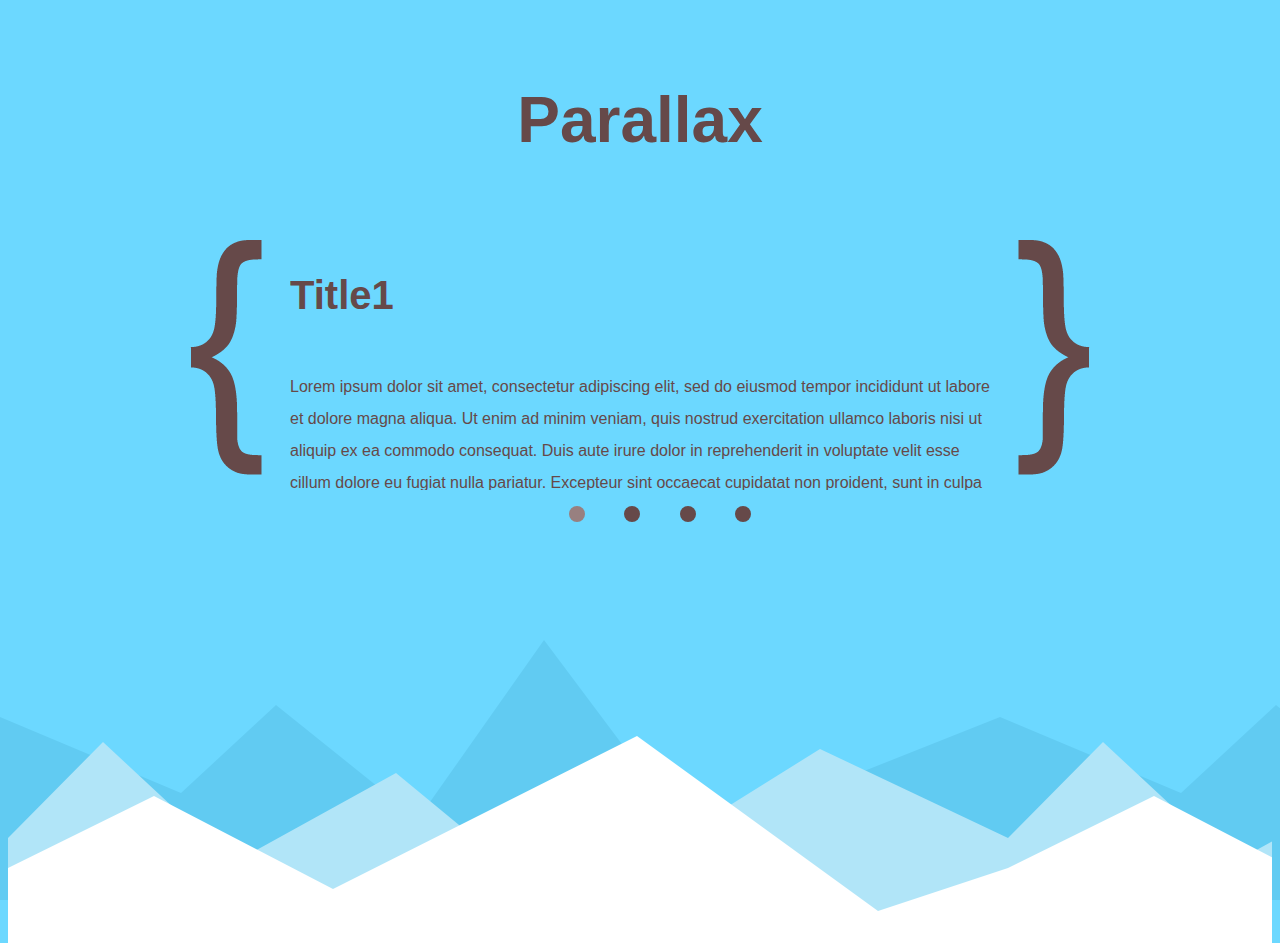
<file: 16_parallax/index.html>
<!DOCTYPE html>
<html lang="ja">
<head>
  <meta charset="UTF-8">
  <title>Lesson_16_parallax</title>
  <!-- CSS -->
  <!-- reset.css -->
  <link rel="stylsheet" href="css/reset.css">
  <!-- style.css -->
  <link rel="stylesheet" href="css/style.css">
  <!-- JS -->
  <!-- jQuery -->
  <script src="https://code.jquery.com/jquery-3.7.0.min.js"integrity="sha256-2Pmvv0kuTBOenSvLm6bvfBSSHrUJ+3A7x6P5Ebd07/g=" crossorigin="anonymous"></script>
  <!-- script -->
  <script src="js/script.js"></script>
</head>
<body>
  <div id="bg1">
    <div id="bg2">
      <header>
        <h1>Parallax</h1>
      </header>

      <main>
        <div id="slide">
          <div id="sections">
            <section>
              <h2>Title1</h2>
              <p>
                Lorem ipsum dolor sit amet, consectetur adipiscing elit, sed do eiusmod tempor
                incididunt ut labore et dolore magna aliqua. Ut enim ad minim veniam, quis nostrud
                exercitation ullamco laboris nisi ut aliquip ex ea commodo consequat. Duis aute irure
                dolor in reprehenderit in voluptate velit esse cillum dolore eu fugiat nulla pariatur.
                Excepteur sint occaecat cupidatat non proident, sunt in culpa qui officia deserunt
                mollit anim id est laborum.

              </p>
            </section>

            <section>
              <h2>Title2</h2>
              <p>
                Lorem ipsum dolor sit amet, consectetur adipiscing elit, sed do eiusmod tempor
                incididunt ut labore et dolore magna aliqua. Ut enim ad minim veniam, quis nostrud
                exercitation ullamco laboris nisi ut aliquip ex ea commodo consequat. Duis aute irure
                dolor in reprehenderit in voluptate velit esse cillum dolore eu fugiat nulla pariatur.
                Excepteur sint occaecat cupidatat non proident, sunt in culpa qui officia deserunt
                mollit anim id est laborum.

              </p>
            </section>

            <section>
              <h2>Title3</h2>
              <p>
                Lorem ipsum dolor sit amet, consectetur adipiscing elit, sed do eiusmod tempor
                incididunt ut labore et dolore magna aliqua. Ut enim ad minim veniam, quis nostrud
                exercitation ullamco laboris nisi ut aliquip ex ea commodo consequat. Duis aute irure
                dolor in reprehenderit in voluptate velit esse cillum dolore eu fugiat nulla pariatur.
                Excepteur sint occaecat cupidatat non proident, sunt in culpa qui officia deserunt
                mollit anim id est laborum.

              </p>
            </section>
            <section>
              <h2>Title4</h2>
              <p>
                Lorem ipsum dolor sit amet, consectetur adipiscing elit, sed do eiusmod tempor
                incididunt ut labore et dolore magna aliqua. Ut enim ad minim veniam, quis nostrud
                exercitation ullamco laboris nisi ut aliquip ex ea commodo consequat. Duis aute irure
                dolor in reprehenderit in voluptate velit esse cillum dolore eu fugiat nulla pariatur.
                Excepteur sint occaecat cupidatat non proident, sunt in culpa qui officia deserunt
                mollit anim id est laborum.

              </p>
            </section>
          </div>
        </div>

        <ul>
          <li><a href="#" class="current">1</a></li>
          <li><a href="#">2</a></li>
          <li><a href="#">3</a></li>
          <li><a href="#">4</a></li>
        </ul>
      </main>
    </div>
  </div>
</body>

</html>
</file>
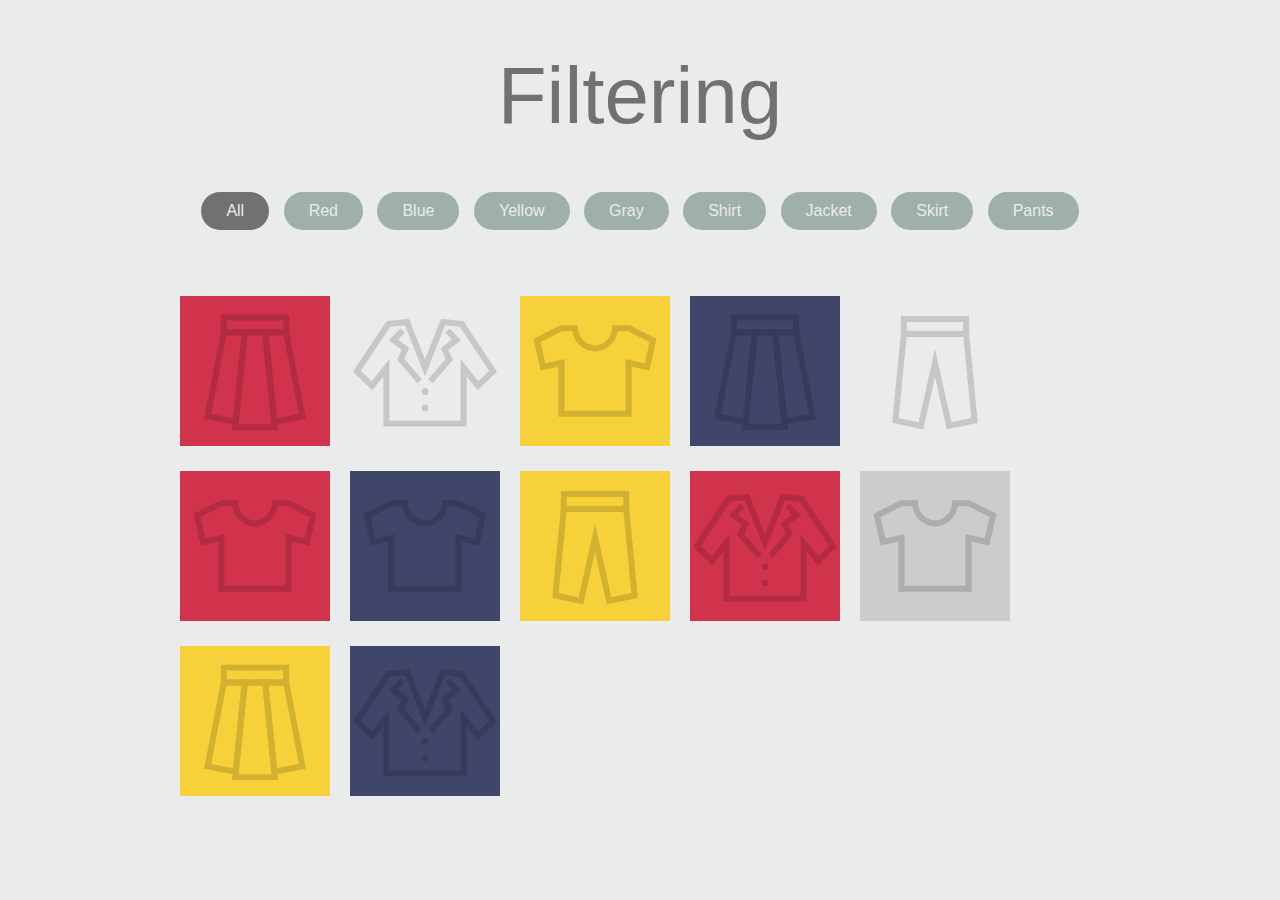
<file: 17_filtering/index.html>
<!DOCTYPE html>
<html lang="en">
<head>
  <meta charset="UTF-8">
  <title>Lesson_17_filtering</title>
  <!-- CSS -->
  <!-- reset.css -->
  <link rel="stylsheet" href="css/reset.css">
  <!-- style.css -->
  <link rel="stylesheet" href="css/style.css">
  <!-- JS -->
  <!-- jQuery -->
  <script src="https://code.jquery.com/jquery-3.7.0.min.js" integrity="sha256-2Pmvv0kuTBOenSvLm6bvfBSSHrUJ+3A7x6P5Ebd07/g=" crossorigin="anonymous"></script>
  <!-- script -->
  <script src="js/script.js"></script>
</head>
<body>
<div id="wrapper">
    <h1>Filtering</h1>

    <div id="buttons">
        <button value="all" class="current">All</button>
        <button value="red">Red</button>
        <button value="blue">Blue</button>
        <button value="yellow">Yellow</button>
        <button value="gray">Gray</button>
        <button value="shirt">Shirt</button>
        <button value="jacket">Jacket</button>
        <button value="skirt">Skirt</button>
        <button value="pants">Pants</button>
    </div>

    <ul id="list">
        <li class="red skirt">
            <img src="img/skirt.png" alt="item1"> 
        </li>
        <li class="grey jacket">
            <img src="img/jacket.png" alt="item2"> 
        </li>
        <li class="yellow shirt">
            <img src="img/shirt.png" alt="item3"> 
        </li>
        <li class="blue skirt">
            <img src="img/skirt.png" alt="item4"> 
        </li>
        <li class="grey pants">
            <img src="img/pants.png" alt="item5"> 
        </li>
        <li class="red shirt">
            <img src="img/shirt.png" alt="item6"> 
        </li>
        <li class="blue shirt">
            <img src="img/shirt.png" alt="item7"> 
        </li>
        <li class="yellow pants">
            <img src="img/pants.png" alt="item8"> 
        </li>
        <li class="red jacket">
            <img src="img/jacket.png" alt="item9"> 
        </li>
        <li class="gray shirt">
            <img src="img/shirt.png" alt="item10"> 
        </li>
        <li class="yellow skirt">
            <img src="img/skirt.png" alt="item11"> 
        </li>
        <li class="blue jacket">
            <img src="img/jacket.png" alt="item12"> 
        </li>
    </ul>
</div>
</body>
</html>
</file>
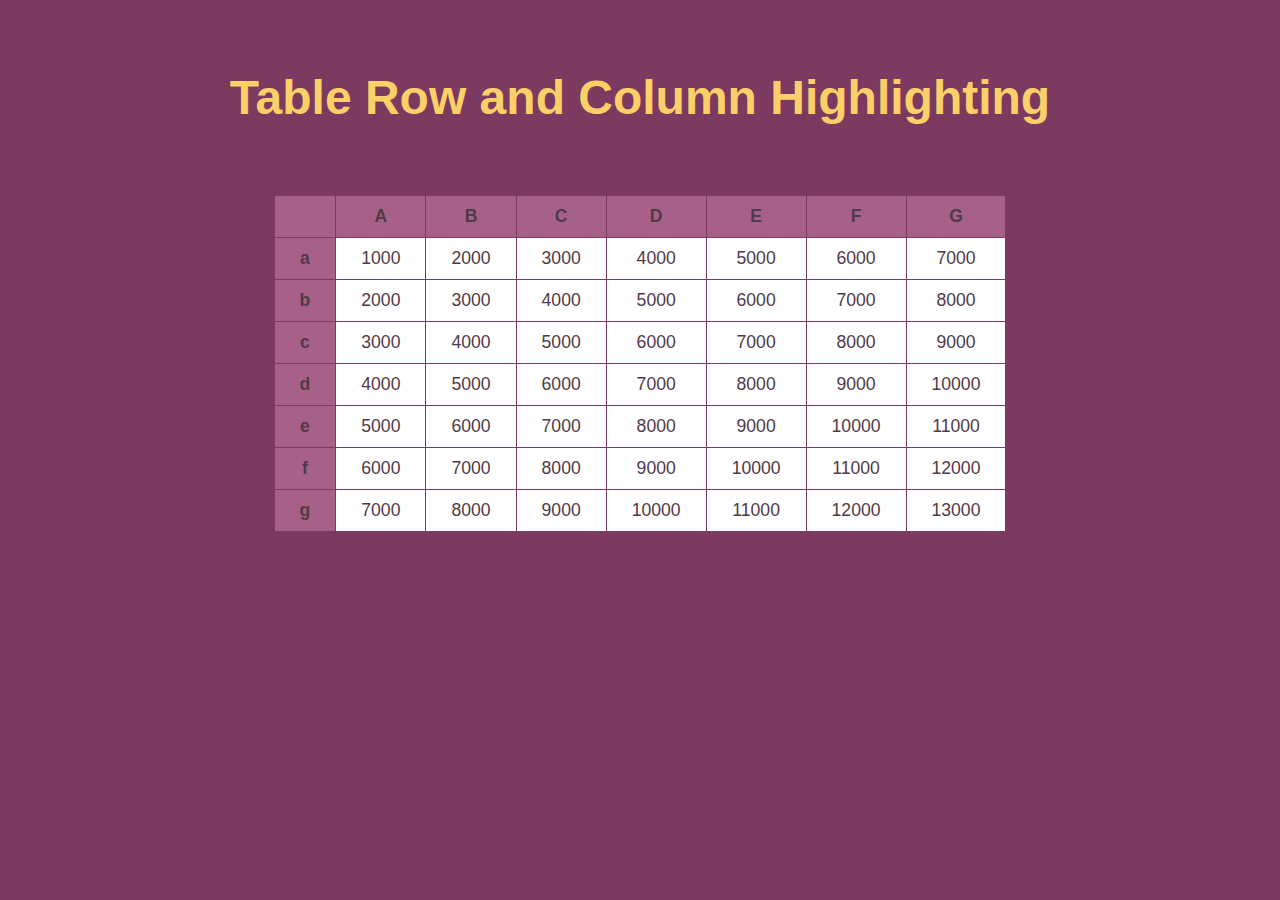
<file: 18_table-highlight/index.html>
<!DOCTYPE html>
<html lang="ja">
<head>
    <meta charset="UTF-8">
    <title>Lesson_18_table-highlight</title>
  <!-- CSS -->
  <!-- reset.css -->
  <link rel="stylsheet" href="css/reset.css">
  <!-- style.css -->
  <link rel="stylesheet" href="css/style.css">
  <!-- JS -->
  <!-- jQuery -->
  <script src="https://code.jquery.com/jquery-3.7.0.min.js" integrity="sha256-2Pmvv0kuTBOenSvLm6bvfBSSHrUJ+3A7x6P5Ebd07/g=" crossorigin="anonymous"></script>
  <!-- script -->
  <script src="js/script.js"></script>
</head>
<body>
    <h1>Table Row and Column Highlighting</h1>
    <table>
        <tr>
            <th></th>
            <th>A</th>
            <th>B</th>
            <th>C</th>
            <th>D</th>
            <th>E</th>
            <th>F</th>
            <th>G</th>
        </tr>
        <tr>
            <th>a</th>
            <td>1000</td>
            <td>2000</td>
            <td>3000</td>
            <td>4000</td>
            <td>5000</td>
            <td>6000</td>
            <td>7000</td>
        </tr>
        <tr>
            <th>b</th>
            <td>2000</td>
            <td>3000</td>
            <td>4000</td>
            <td>5000</td>
            <td>6000</td>
            <td>7000</td>
            <td>8000</td>
        </tr>
        <tr>
            <th>c</th>
            <td>3000</td>
            <td>4000</td>
            <td>5000</td>
            <td>6000</td>
            <td>7000</td>
            <td>8000</td>
            <td>9000</td>
        </tr>
        <tr>
            <th>d</th>
            <td>4000</td>
            <td>5000</td>
            <td>6000</td>
            <td>7000</td>
            <td>8000</td>
            <td>9000</td>
            <td>10000</td>
        </tr>
        <tr>
            <th>e</th>
            <td>5000</td>
            <td>6000</td>
            <td>7000</td>
            <td>8000</td>
            <td>9000</td>
            <td>10000</td>
            <td>11000</td>
        </tr>
        <tr>
            <th>f</th>
            <td>6000</td>
            <td>7000</td>
            <td>8000</td>
            <td>9000</td>
            <td>10000</td>
            <td>11000</td>
            <td>12000</td>
        </tr>
        <tr>
            <th>g</th>
            <td>7000</td>
            <td>8000</td>
            <td>9000</td>
            <td>10000</td>
            <td>11000</td>
            <td>12000</td>
            <td>13000</td>
        </tr>
    </table>
</body>
</html>
</file>
<file: 16_parallax/css/style.css>
@charset "UTF-8";

html,
body{
    height: 100%;
}

body,
#bg1,
#bg2 {
    transition: background 0.3s;
    background-repeat: repeat-x;
    background-position: 0 100%;
}

body{
    font-family: Arial, Helvetica, sans-serif;
    color: #664949;
    background-color: #6cd8ff;
    background-image: url(../img/bg.png);
}

#bg1,
#bg2{
    height: 100%;
}

#bg1{
    background-image: url(../img/bg1.png);
}

#bg2{
    background-image: url(../img/bg2.png);
}

header h1{
    padding: 40px 0;
    text-align: center;
    font-size: 4em;
    font-weight: bold;
}

main{
    width: 900px;
    background: url(../img/left.png) no-repeat,
        url(../img/right.png) no-repeat 100% 0;
    margin: 0 auto;
}

#slide{
    position: relative;
    overflow: hidden;
    display: block;
    width: 700px;
    height: 250px;
    margin: 0 auto;
}

#sections{
    position: absolute;
    width: 2800px;
    height: 100%;
}

section{
    float: left;
    width: 700px;
}

section h2{
    padding-bottom: 20px;
    font-size: 2.5em;
    font-weight: bold;
}

section p{
    line-height: 2em;
}

ul{
    clear: both;
    text-align: center;
}

li{
    display: inline-block;
    margin-right: 35px;
}

li:last-child {
    margin-right: 0;
}

li a{
    text-indent: -9999px;
    display: block;
    width: 16px;
    height: 16px;
    border-radius: 8px;
    background: #664949;
}

li a.current{
    background: #988080;
}
</file>
<file: 17_filtering/css/style.css>
@charset "UTF-8";

body{
    font-family: Arial, Helvetica, sans-serif;
    background: #e9eceb;
}

#wrapper{
    width: 1000px;
    margin: 0 auto;
    text-align: center;
}

h1{
    margin: 50px 0;
    color: #717171;
    font-size: 5em;
    font-weight: normal;
}

button{
    font-size: 1em;
    margin-right: 10px;
    display: block;
    color: #e9eceb;
    padding: 10px 25px;
    background: #9fafaa;
    border-radius: 20px;
    border: none;
    display: inline-block;
    cursor: pointer;
}

#buttons button:last-child{
    margin-right: 0;
}

button:focus{
    outline: none;
}

button:hover,
button.current{
    background: #717171;
}

#list{
    margin-right: -20px;
    padding-top: 50px;
}

#list li{
    margin-right: 20px;
    margin-bottom: 25px;
    width: 150px;
    height: 150px;
    list-style-type: none;
    float: left;
}

#list li.red{
    background: #d2334c;
}

#list li.blue{
    background: #404669;
}

#list li.yellow{
    background: #f7d139;
}

#list li.gray{
    background: #ccc;
}
</file>
<file: 18_table-highlight/css/style.css>
@charset "UTF-8";

body{
    font-family: Arial, Helvetica, sans-serif;
    background: #7d3a61;
    text-align: center;
}

h1{
    margin: 70px 0;
    color: #fbd068;
    font-size: 3em;
    font-weight: bold;
}

table{
    margin: 0 auto;
    font-size: 1.1em;
    border-collapse: separate;
    border-spacing: 1px;
}

th,
td{
    padding: 10px 25px;
}

th{
    background: #a76188;
    color: #503a47;
}

td{
    background: #fff;
    color: #503a47;
}

.target td,
td.target{
    background: #e8e8e8;
}
</file>
